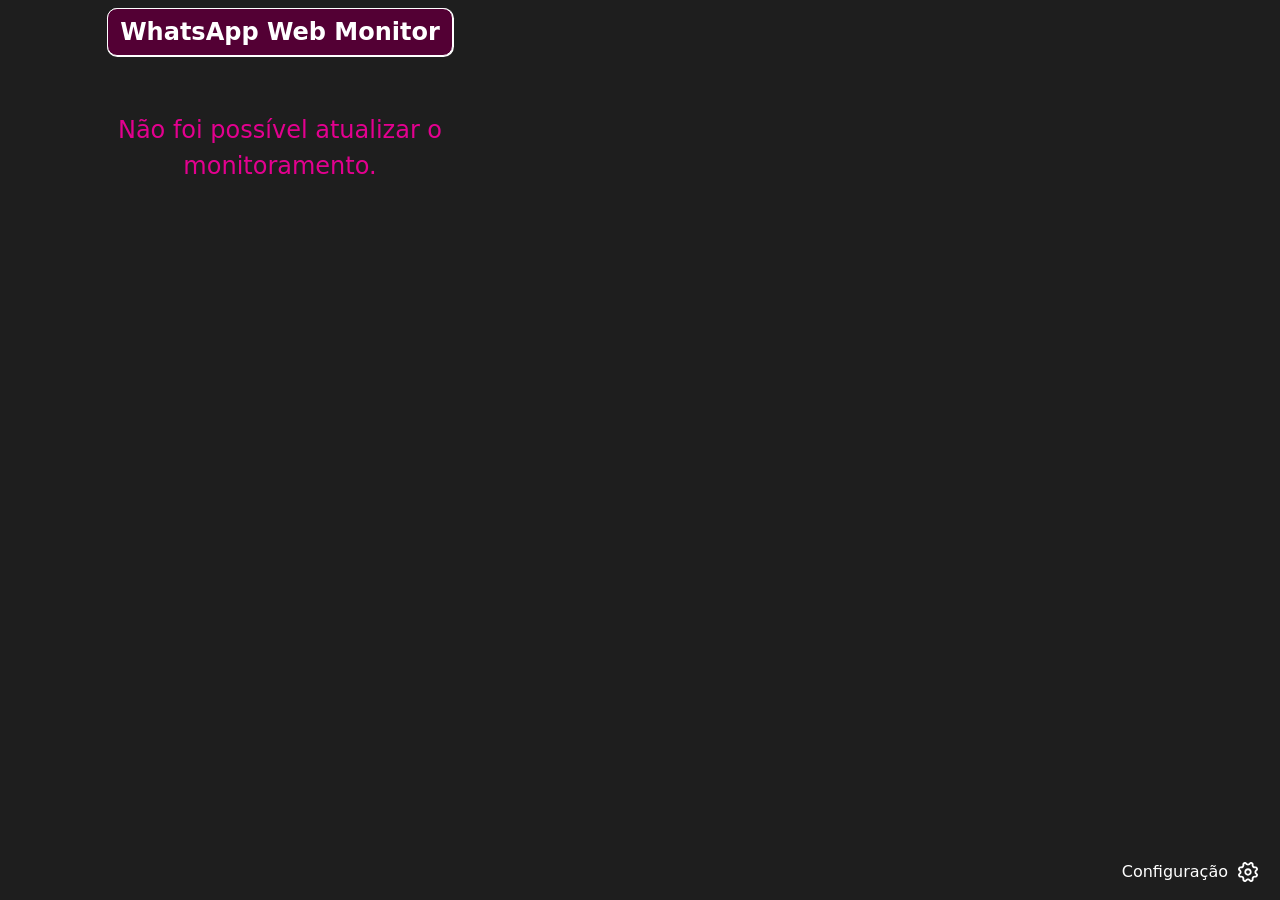
<file: index.html>
<html>

<head>
    <meta charset="utf-8">
    <meta http-equiv="X-UA-Compatible" content="chrome=1">
    <title>WhatsApp Monitor</title>

    <script src="assets/js/jquery.js"></script>
    <script src="assets/js/bootstrap.bundle.min.js"></script>
    <script src="assets/js/jquery.btnswitch.min.js"></script>

    <link rel="stylesheet" href="assets/css/bootstrap/bootstrap.min.css">
    <link rel="stylesheet" href="assets/css/libs/jquery.btnswitch.min.css">
    <link rel="stylesheet" href="assets/css/themes/default.css" id="themeStylesheet">
    <link rel="stylesheet" href="assets/css/style_popup.css">
</head>


<body>

    <div class="col-12 d-flex justify-content-center">
        <div class="row popup-title-row">
            <div class="col-12 divTittle d-flex justify-content-center align-items-center mt-2">
                <label class="subtitle">WhatsApp Web Monitor</label>
            </div>
        </div>
    </div>

    <div class="loader" id="screen1" role="status" aria-live="polite">
        <span class="visually-hidden">Carregando...</span>
    </div>

    <div class="col-12" id="screen2" hidden>

        <div class="row">
            <div class="col-12 d-flex justify-content-center align-items-center p-3" id="hyperlink">

            </div>
        </div>

    </div>

    <div class="col-12 d-flex justify-content-end mt-5 mb-2 mr-2 div_configuration">
        <div class="row config align-items-center">
            <div class="col-8">
                <a href="option.html" target="_blank">
                    <label class="hyperlink">Configuração</label>
                </a>
            </div>
            <div class="col-2">
                <svg width="20" height="20" viewBox="0 0 20 20" fill="none" xmlns="http://www.w3.org/2000/svg">
                    <mask id="mask0_751_59" style="mask-type:luminance" maskUnits="userSpaceOnUse" x="0" y="0"
                        width="20" height="20">
                        <path
                            d="M1.81838 7.15169C2.82327 7.70389 3.50434 8.77241 3.50434 10C3.50434 11.2276 2.82327 12.2961 1.81838 12.8483C1.9285 13.1647 2.05645 13.4727 2.20103 13.7711C3.30197 13.4512 4.53893 13.7252 5.40687 14.5931C6.27482 15.4611 6.54882 16.698 6.22889 17.799C6.52734 17.9435 6.83534 18.0715 7.15169 18.1816C7.70389 17.1767 8.77241 16.4957 10 16.4957C11.2276 16.4957 12.2961 17.1767 12.8483 18.1816C13.1647 18.0715 13.4727 17.9435 13.7711 17.799C13.4512 16.698 13.7252 15.4611 14.5931 14.5931C15.4611 13.7252 16.698 13.4512 17.799 13.7711C17.9435 13.4727 18.0715 13.1647 18.1816 12.8483C17.1767 12.2961 16.4957 11.2276 16.4957 10C16.4957 8.77241 17.1767 7.70389 18.1816 7.15169C18.0715 6.83534 17.9435 6.52734 17.799 6.22889C16.698 6.54882 15.4611 6.27482 14.5931 5.40687C13.7252 4.53893 13.4512 3.30197 13.7711 2.20103C13.4727 2.05645 13.1647 1.9285 12.8483 1.81838C12.2961 2.82327 11.2276 3.50434 10 3.50434C8.77241 3.50434 7.70389 2.82327 7.15169 1.81838C6.83534 1.9285 6.52734 2.05645 6.22889 2.20103C6.54882 3.30197 6.27482 4.53893 5.40687 5.40687C4.53893 6.27482 3.30197 6.54882 2.20103 6.22889C2.05645 6.52734 1.9285 6.83534 1.81838 7.15169ZM0.101304 6.55398C0.23415 6.17234 0.388946 5.7992 0.564778 5.43624C0.951311 4.63833 1.857 4.23557 2.70839 4.48298C3.20764 4.62806 3.74768 4.49483 4.12126 4.12126C4.49483 3.74768 4.62806 3.20764 4.48298 2.70839C4.23557 1.857 4.63833 0.951311 5.43624 0.564778C5.7992 0.388946 6.17234 0.23415 6.55398 0.101304C7.39183 -0.190351 8.31784 0.165273 8.74509 0.942779C8.9955 1.39847 9.47162 1.6862 10 1.6862C10.5284 1.6862 11.0045 1.39847 11.2549 0.942779C11.6822 0.165273 12.6082 -0.190351 13.446 0.101304C13.8277 0.23415 14.2008 0.388946 14.5638 0.564778C15.3617 0.951311 15.7644 1.857 15.517 2.70839C15.3719 3.20764 15.5052 3.74768 15.8787 4.12126C16.2523 4.49483 16.7924 4.62806 17.2916 4.48298C18.143 4.23557 19.0487 4.63833 19.4352 5.43624C19.6111 5.7992 19.7659 6.17234 19.8987 6.55398C20.1904 7.39183 19.8347 8.31784 19.0572 8.74509C18.6015 8.9955 18.3138 9.47162 18.3138 10C18.3138 10.5284 18.6015 11.0045 19.0572 11.2549C19.8347 11.6822 20.1904 12.6082 19.8987 13.446C19.7659 13.8277 19.6111 14.2008 19.4352 14.5638C19.0487 15.3617 18.143 15.7644 17.2916 15.517C16.7924 15.3719 16.2523 15.5052 15.8787 15.8787C15.5052 16.2523 15.3719 16.7924 15.517 17.2916C15.7644 18.143 15.3617 19.0487 14.5638 19.4352C14.2008 19.6111 13.8277 19.7659 13.446 19.8987C12.6082 20.1904 11.6822 19.8347 11.2549 19.0572C11.0045 18.6015 10.5284 18.3138 10 18.3138C9.47162 18.3138 8.9955 18.6015 8.74509 19.0572C8.31784 19.8347 7.39183 20.1904 6.55398 19.8987C6.17234 19.7659 5.7992 19.6111 5.43624 19.4352C4.63833 19.0487 4.23557 18.143 4.48298 17.2916C4.62806 16.7924 4.49483 16.2523 4.12126 15.8787C3.74768 15.5052 3.20764 15.3719 2.70839 15.517C1.857 15.7644 0.951311 15.3617 0.564778 14.5638C0.388946 14.2008 0.23415 13.8277 0.101304 13.446C-0.190351 12.6082 0.165273 11.6822 0.942779 11.2549C1.39847 11.0045 1.6862 10.5284 1.6862 10C1.6862 9.47162 1.39847 8.9955 0.942779 8.74509C0.165273 8.31784 -0.190351 7.39183 0.101304 6.55398ZM10 13.6363C12.0083 13.6363 13.6363 12.0083 13.6363 10C13.6363 7.99174 12.0083 6.36373 10 6.36373C7.99174 6.36373 6.36373 7.99174 6.36373 10C6.36373 12.0083 7.99174 13.6363 10 13.6363ZM10 11.8181C8.99587 11.8181 8.18186 11.0041 8.18186 10C8.18186 8.99587 8.99587 8.18186 10 8.18186C11.0041 8.18186 11.8181 8.99587 11.8181 10C11.8181 11.0041 11.0041 11.8181 10 11.8181Z"
                            fill="white" />
                    </mask>
                    <g mask="url(#mask0_751_59)">
                        <path class="gear" d="M20.9085 -0.90918H-0.90918V20.9085H20.9085V-0.90918Z" fill="white" />
                    </g>
                </svg>
            </div>
        </div>
    </div>

</body>

</html>

<script src="popup.js"></script>
</file>
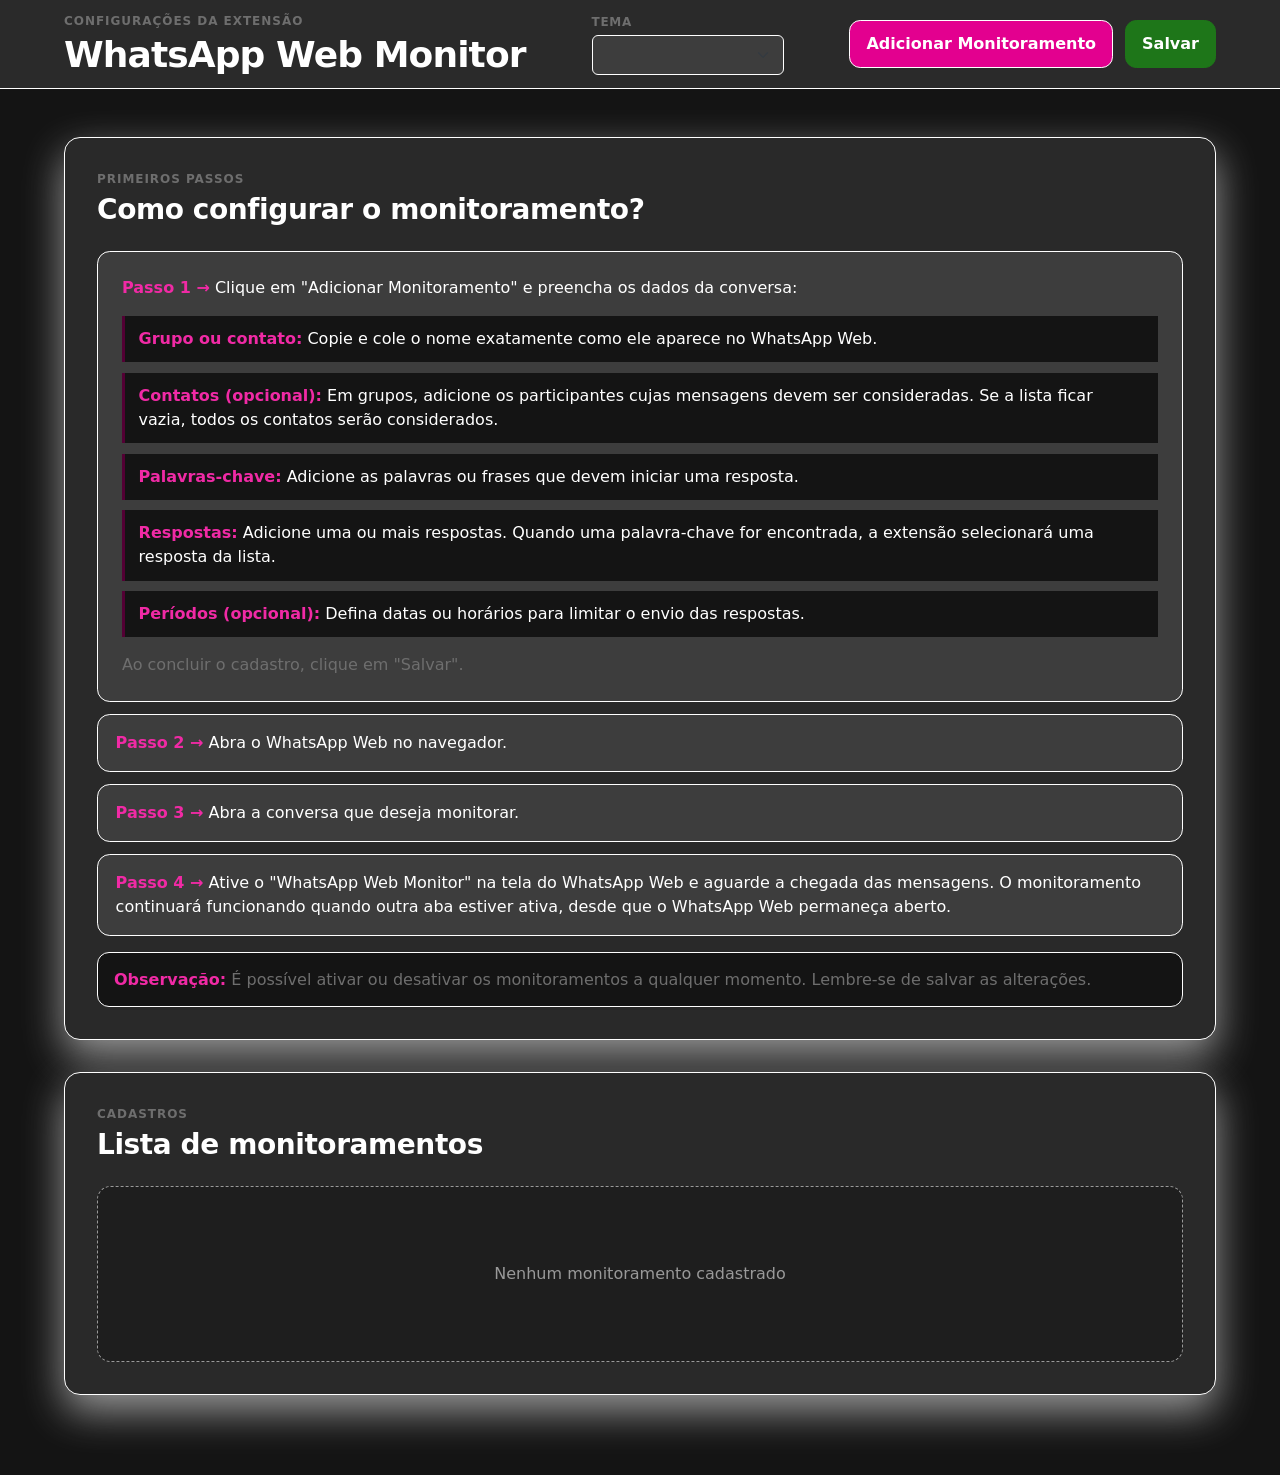
<file: option.html>
<!DOCTYPE html>
<html lang="pt-BR">

<head>
    <meta charset="utf-8">
    <meta name="viewport" content="width=device-width, initial-scale=1">
    <meta name="color-scheme" content="light dark">
    <title>WhatsApp Monitor</title>

    <script src="assets/js/jquery.js" defer></script>
    <script src="assets/js/bootstrap.bundle.min.js" defer></script>
    <script src="assets/js/jquery.btnswitch.min.js" defer></script>
    <script src="assets/js/sweetalert2.min.js" defer></script>
    <script src="option.js" defer></script>

    <link rel="stylesheet" href="assets/css/bootstrap/bootstrap.min.css">
    <link rel="stylesheet" href="assets/css/themes/default.css" id="themeStylesheet">
    <link rel="stylesheet" href="assets/css/libs/sweetalert2.min.css">
    <link rel="stylesheet" href="assets/css/style_option.css">
    <link rel="stylesheet" href="assets/css/style_modal.css">
</head>

<body>
    <header class="app-header">
        <div class="app-header__content">
            <div class="app-heading">
                <span class="app-heading__eyebrow">Configurações da extensão</span>
                <h1 class="title">WhatsApp Web Monitor</h1>
            </div>

            <div class="theme-control">
                <label for="selectTheme">Tema</label>
                <select class="form-select" id="selectTheme"></select>
            </div>

            <div class="divbtnAdd app-actions" role="group" aria-label="Ações da configuração">
                <button id="btnAdd" class="btn btnAdd" type="button">Adicionar Monitoramento</button>
                <button id="btnSave" class="btn btnSave" type="button">Salvar</button>
            </div>
        </div>
    </header>

    <main class="page-content">
        <section class="instructions" aria-labelledby="instructions-title">
            <header class="section-heading">
                <span class="section-heading__eyebrow">Primeiros passos</span>
                <h2 id="instructions-title">Como configurar o monitoramento?</h2>
            </header>

            <ol class="instructions__steps">
                <li class="instruction-step instruction-step--featured">
                    <p>
                        <b class="important">Passo 1 →</b>
                        Clique em "Adicionar Monitoramento" e preencha os dados da conversa:
                    </p>
                    <ul class="field-guide">
                        <li>
                            <b class="important">Grupo ou contato:</b> Copie e cole o nome exatamente como ele
                            aparece no WhatsApp Web.
                        </li>
                        <li>
                            <b class="important">Contatos (opcional):</b> Em grupos, adicione os participantes cujas
                            mensagens devem ser consideradas. Se a lista ficar vazia, todos os contatos serão considerados.
                        </li>
                        <li>
                            <b class="important">Palavras-chave:</b> Adicione as palavras ou frases que devem iniciar
                            uma resposta.
                        </li>
                        <li>
                            <b class="important">Respostas:</b> Adicione uma ou mais respostas. Quando uma palavra-chave
                            for encontrada, a extensão selecionará uma resposta da lista.
                        </li>
                        <li>
                            <b class="important">Períodos (opcional):</b> Defina datas ou horários para limitar o envio
                            das respostas.
                        </li>
                    </ul>
                    <p class="instruction-step__note">Ao concluir o cadastro, clique em "Salvar".</p>
                </li>
                <li class="instruction-step">
                    <p><b class="important">Passo 2 →</b> Abra o WhatsApp Web no navegador.</p>
                </li>
                <li class="instruction-step">
                    <p><b class="important">Passo 3 →</b> Abra a conversa que deseja monitorar.</p>
                </li>
                <li class="instruction-step">
                    <p>
                        <b class="important">Passo 4 →</b>
                            Ative o "WhatsApp Web Monitor" na tela do WhatsApp Web e aguarde a chegada das mensagens. O
                            monitoramento continuará funcionando quando outra aba estiver ativa, desde que o WhatsApp Web
                            permaneça aberto.
                    </p>
                </li>
            </ol>

            <aside class="instructions__note">
                <b class="important">Observação:</b> É possível ativar ou desativar os monitoramentos a qualquer
                momento. Lembre-se de salvar as alterações.
            </aside>
        </section>

        <section class="group-list-panel" aria-labelledby="monitoring-list-title">
            <header class="divSubtitle">
                <span class="section-heading__eyebrow">Cadastros</span>
                <h2 class="subtitle" id="monitoring-list-title">Lista de monitoramentos</h2>
            </header>

            <div class="screen">
                <div class="monitoring-list" id="list" aria-live="polite"></div>
            </div>
        </section>
    </main>
</body>

</html>
</file>
<file: assets/css/themes/default.css>
:root {
    /*
     * Tema default.
     * Para criar outro tema, copie este arquivo e mantenha os mesmos nomes
     * de variaveis, alterando apenas os valores das cores.
     */

    /* Base */
    --theme-color-background: #141414;
    --theme-color-background-alt: #1E1E1E;
    --theme-color-surface: #2A2A2A;
    --theme-color-surface-alt: #292929;
    --theme-color-card: #3D3D3D;
    --theme-color-disabled-surface: #1E1E1E;

    /* Texto */
    --theme-color-text: #FFFFFF;
    --theme-color-text-muted: #999999;
    --theme-color-text-secondary: #6E6E6E;
    --theme-color-text-inverse: #FFFFFF;

    /* Bordas, sombras e scroll */
    --theme-color-border: #FFFFFF;
    --theme-color-border-muted: #999999;
    --theme-color-shadow: #FFFFFF;
    --theme-color-shadow-muted: #999999;
    --theme-color-scrollbar-thumb: rgba(255, 255, 255, .35);
    --theme-color-scrollbar-track: transparent;

    /* Marca e destaques */
    --theme-color-primary: #E3008F;
    --theme-color-primary-hover: #530034;
    --theme-color-accent: #530034;
    --theme-color-accent-hover: #E3008F;
    --theme-color-important: #F02AA5;

    /* Acoes */
    --theme-color-success: #1E7619;
    --theme-color-success-hover: #0F3E0D;
    --theme-color-info: #1C719B;
    --theme-color-info-hover: #175676;
    --theme-color-danger: #F02AA5;
    --theme-color-disabled: #6E6E6E;
    --theme-color-disabled-hover: #2A2A2A;

    /* Aliases por tela/componente */
    --popup-background: var(--theme-color-background-alt);
    --popup-title-background: var(--theme-color-accent);
    --popup-button-background: var(--theme-color-primary);
    --popup-button-background-hover: var(--theme-color-primary-hover);
    --popup-button-off-background: var(--theme-color-disabled);
    --popup-button-off-background-hover: var(--theme-color-disabled-hover);

    --option-background: var(--theme-color-background);
    --option-floating-button-panel-background: var(--theme-color-surface);
    --option-card-background: var(--theme-color-card);
    --option-card-off-background: var(--theme-color-disabled-surface);
    --option-panel-background: var(--theme-color-surface-alt);
    --option-subtitle-background: var(--theme-color-accent);
    --option-button-background: var(--theme-color-accent);
    --option-button-background-hover: var(--theme-color-accent-hover);
    --option-add-button-background: var(--theme-color-primary);
    --option-add-button-background-hover: var(--theme-color-primary-hover);
    --option-save-button-background: var(--theme-color-success);
    --option-save-button-background-hover: var(--theme-color-success-hover);

    --modal-add-button-background: var(--theme-color-info);
    --modal-add-button-background-hover: var(--theme-color-info-hover);
    --modal-exclude-button-color: var(--theme-color-danger);
    --modal-background: #19191A;
    --modal-text: #E1E1E1;
    --modal-confirm-button-background: var(--theme-color-primary);
    --modal-cancel-button-background: var(--theme-color-disabled);
    --modal-backdrop-background: rgba(0, 0, 0, .55);
}
</file>
<file: assets/css/style_popup.css>
body {
    width: 35rem;
    height: 15rem;
    max-height: 20rem;
    overflow-y: auto;
    background-color: var(--popup-background);
    color: var(--theme-color-text);
}

.div_configuration {
    position: absolute;
    bottom: .5rem;
    right: .5rem;
}

.popup-title-row {
    height: 5rem;
}

.btnWhats {
    background-color: var(--popup-button-background);
}

.btnWhats:hover {
    background-color: var(--popup-button-background-hover);
}

.btnWhatsOff {
    background-color: var(--popup-button-off-background);
}

.btnWhatsOff:hover {
    background-color: var(--popup-button-off-background-hover);
}

.hyperlinkWhats{
    font-size: 2rem;
    color: var(--theme-color-text);
    cursor: pointer;
}

.hyperlinkWhatsOff{
    font-size: 2rem;
    color: var(--theme-color-text);
    cursor: pointer;
}

.divTittle {
    height: 3rem;
    font-size: x-large;
    font-weight: bolder;
    background-color: var(--popup-title-background);
    border: solid 1px var(--theme-color-border);
    border-radius: 10px;
    box-sizing: border-box;
    box-shadow: .5px .5px .5px 0.5px var(--theme-color-shadow);
}

.subtitle {
    font-size: x-large;
    font-weight: bolder;
}

.list {
    max-height: 15rem;
    overflow-y: auto;
}

.title {
    font-size: large;
}

.text {
    font-size: 1.3rem;
    color: var(--theme-color-text-secondary);
}

.text2 {
    font-size: 1.1rem;
    color: var(--theme-color-text);
}

.text.bold {
    font-weight: bolder;
    color: var(--theme-color-text);
}

.hyperlink {
    color: var(--theme-color-text);
}

.gear {
    fill: var(--theme-color-text);
}

.config:hover .hyperlink {
    color: var(--theme-color-primary);
    text-decoration: underline;
    cursor: pointer !important;
}

.config:hover .gear{
    fill: var(--theme-color-primary);
}

.warning {
    text-align: center;
    font-size: 1.5rem;
    padding: 1rem;
    color: var(--theme-color-primary);
}

.loader {
    width: 5rem;
    height: 5rem;
    border: 5px solid var(--theme-color-text-secondary);
    border-radius: 50%;
    display: inline-block;
    position: absolute;
    left: 15rem;
    top: 5rem;
    box-sizing: border-box;
    animation: rotation 1s linear infinite;
  }
  .loader::after {
    content: '';  
    box-sizing: border-box;
    position: absolute;
    left: 50%;
    top: 50%;
    transform: translate(-50%, -50%);
    width: 6rem;
    height: 6rem;
    border-radius: 50%;
    border: 5px solid;
    border-color: var(--theme-color-primary) transparent;
  }
  
  @keyframes rotation {
    0% {
      transform: rotate(0deg);
    }
    100% {
      transform: rotate(360deg);
    }
  }
</file>
<file: assets/css/style_option.css>
* {
    box-sizing: border-box;
}

html {
    min-width: 20rem;
    background: var(--option-background);
    color-scheme: light dark;
}

body {
    min-height: 100vh;
    margin: 0;
    background: var(--option-background);
    color: var(--theme-color-text);
    font-family: Inter, ui-sans-serif, system-ui, -apple-system, BlinkMacSystemFont, "Segoe UI", sans-serif;
    line-height: 1.5;
}

button,
input {
    font: inherit;
}

.app-header {
    position: sticky;
    z-index: 20;
    top: 0;
    border-bottom: 1px solid var(--theme-color-border);
    background: var(--option-floating-button-panel-background);
}

.app-header__content {
    display: flex;
    width: min(calc(100% - 2rem), 72rem);
    min-height: 5.5rem;
    margin-inline: auto;
    align-items: center;
    justify-content: space-between;
    gap: 1.5rem;
}

.app-heading {
    min-width: 0;
}

.app-heading__eyebrow,
.section-heading__eyebrow {
    display: block;
    margin: 0 0 .25rem;
    color: var(--theme-color-text-secondary);
    font-size: .75rem;
    font-weight: 700;
    letter-spacing: .08em;
    text-transform: uppercase;
}

.title {
    margin: 0;
    padding: 0;
    color: var(--theme-color-text);
    font-size: clamp(1.5rem, 3vw, 2.25rem);
    font-weight: 750;
    letter-spacing: -.025em;
    line-height: 1.15;
}

.divbtnAdd,
.app-actions {
    display: flex;
    flex: none;
    align-items: center;
    gap: .75rem;
}

.btnAdd,
.btnSave {
    display: inline-flex;
    min-height: 3rem;
    align-items: center;
    justify-content: center;
    border: 1px solid transparent;
    border-radius: .7rem;
    padding: .65rem 1rem;
    font-weight: 700;
    line-height: 1.2;
    white-space: nowrap;
}

.btnAdd {
    border-color: var(--theme-color-border);
    background: var(--option-add-button-background);
    color: var(--theme-color-text-inverse);
}

.btnAdd:hover {
    border-color: var(--theme-color-border-muted);
    background: var(--option-add-button-background-hover);
    color: var(--theme-color-text-inverse);
}

.btnSave {
    border-color: var(--option-save-button-background);
    background: var(--option-save-button-background);
    color: var(--theme-color-text-inverse);
}

.btnSave:hover {
    border-color: var(--option-save-button-background-hover);
    background: var(--option-save-button-background-hover);
    color: var(--theme-color-text-inverse);
}

.btnAdd:focus-visible,
.btnSave:focus-visible {
    outline: 3px solid var(--theme-color-text);
    outline-offset: 3px;
    box-shadow: 0 0 0 6px var(--theme-color-important);
}

.page-content {
    display: grid;
    width: min(calc(100% - 2rem), 72rem);
    margin-inline: auto;
    padding-block: clamp(1.5rem, 4vw, 3rem) 5rem;
    gap: 2rem;
}

.instructions,
.group-list-panel {
    width: 100%;
    margin: 0;
    border: 1px solid var(--theme-color-border);
    border-radius: 1rem;
    background: var(--option-panel-background);
    box-shadow: 0 1rem 2.5rem var(--theme-color-shadow-muted);
}

.instructions {
    padding: clamp(1.25rem, 3vw, 2rem);
}

.section-heading {
    margin-bottom: 1.5rem;
}

.section-heading h2,
.subtitle {
    margin: 0;
    color: var(--theme-color-text);
    font-size: clamp(1.35rem, 2.5vw, 1.75rem);
    font-weight: 750;
    letter-spacing: -.015em;
    line-height: 1.25;
}

.instructions__steps {
    display: grid;
    margin: 0;
    padding: 0;
    list-style: none;
    gap: .75rem;
}

.instruction-step {
    min-width: 0;
    border: 1px solid var(--theme-color-border);
    border-radius: .8rem;
    padding: 1rem 1.1rem;
    background: var(--option-card-background);
}

.instruction-step--featured {
    padding: clamp(1rem, 2.5vw, 1.5rem);
}

.instruction-step p {
    margin: 0;
}

.important {
    color: var(--theme-color-important);
    font-weight: 750;
}

.field-guide {
    display: grid;
    margin: 1rem 0;
    padding: 0;
    list-style: none;
    gap: .65rem;
}

.field-guide li {
    border-inline-start: 3px solid var(--theme-color-accent);
    padding: .7rem .85rem;
    background: var(--option-background);
    color: var(--theme-color-text);
    overflow-wrap: anywhere;
}

.instruction-step__note {
    color: var(--theme-color-text-secondary);
}

.instructions__note {
    margin-top: 1rem;
    border: 1px solid var(--theme-color-border);
    border-radius: .75rem;
    padding: .9rem 1rem;
    background: var(--option-background);
    color: var(--theme-color-text-secondary);
}

.group-list-panel {
    padding: clamp(1.25rem, 3vw, 2rem);
}

.divSubtitle {
    position: static;
    width: auto;
    min-height: 0;
    margin: 0 0 1.5rem;
    border: 0;
    padding: 0;
    background: transparent;
    box-shadow: none;
}

.subtitle {
    text-transform: none;
}

.screen {
    width: 100%;
    padding: 0;
}

#list {
    display: grid;
    min-width: 0;
    grid-template-columns: minmax(0, 1fr) 13rem;
    margin: 0;
    gap: 1rem;
}

#list:empty::before {
    display: grid;
    min-height: 11rem;
    grid-column: 1 / -1;
    place-content: center;
    border: 1px dashed var(--theme-color-border-muted);
    border-radius: .85rem;
    padding: 2rem;
    background: var(--option-card-off-background);
    color: var(--theme-color-text-muted);
    content: "Nenhum monitoramento cadastrado";
    text-align: center;
}

.card {
    position: relative;
    width: 100%;
    min-width: 0;
    min-height: 0;
    margin: 0;
    border: 1px solid var(--theme-color-border);
    border-radius: .9rem;
    padding: 1.25rem;
    background: var(--option-card-background);
    color: var(--theme-color-text);
    box-shadow: 0 .5rem 1.5rem var(--theme-color-shadow-muted);
}

.off {
    background-color: var(--option-card-off-background);
    color: var(--theme-color-text-muted);
    border-color: var(--theme-color-border-muted);
    box-shadow: 0px 0px 0px 0px var(--theme-color-border-muted);
}

.offBorder {
    border-color: var(--theme-color-border-muted) !important;
    box-shadow: 0px 0px 0px 0px var(--theme-color-border-muted) !important;
}

.offLeftBorder {
    border-left: solid 1px var(--theme-color-border-muted) !important;
}

.idCard {
    position: absolute;
    z-index: 1;
    top: 1rem;
    left: -1rem;
    width: 2.5rem;
    border: 1px solid var(--theme-color-border);
    border-radius: .65rem;
    padding: .35rem;
    background: var(--option-subtitle-background);
    color: var(--theme-color-text);
    font-size: 1rem;
    font-weight: 750;
    text-align: center;
}

.card > .col-12 {
    width: 100%;
    padding: 0;
}

.card > .col-12 > .row {
    display: grid;
    margin: 0;
    gap: 1rem;
}

.card > .col-12:nth-child(2) > .row {
    grid-template-columns: minmax(8rem, .3fr) minmax(0, 1fr);
    align-items: center;
    padding-inline-start: 1rem;
}

.card > .col-12:nth-child(4) > .row {
    grid-template-columns: repeat(3, minmax(0, 1fr));
}

.card > .col-12:nth-child(6) > .row {
    grid-template-columns: repeat(2, minmax(0, 1fr));
}

.card > .col-12 > .row > [class^="col-"] {
    width: 100%;
    min-width: 0;
    padding: 0;
}

.card > .col-12:nth-child(3),
.card > .col-12:nth-child(5) {
    padding-block: 1rem;
}

.subtitle1,
.subtitle2 {
    height: auto;
    padding: 0;
    color: var(--theme-color-text-secondary);
    font-weight: 750;
}

.subtitle1 {
    font-size: 1rem;
}

.subtitle2 {
    margin-block-end: .55rem;
    font-size: .78rem;
    letter-spacing: .06em;
    text-transform: uppercase;
}

.text1 {
    min-width: 0;
    margin: 0;
    padding: .65rem .8rem;
    border-radius: .55rem;
    background: var(--option-background);
    color: inherit;
    font-size: 1.1rem;
    overflow-wrap: anywhere;
}

.subcard,
.subcard2 {
    min-height: 4rem;
    max-height: 11rem;
    margin: 0;
    border: 1px solid var(--theme-color-border);
    border-left: 1px solid var(--theme-color-border);
    border-radius: .7rem;
    padding: .65rem;
    overflow-y: auto;
    background: var(--option-background);
    scrollbar-color: var(--theme-color-scrollbar-thumb) var(--theme-color-scrollbar-track);
    scrollbar-width: thin;
}

.text2 {
    max-width: 100%;
    margin: 0 0 .45rem;
    border: 0;
    border-radius: .45rem;
    padding: .55rem .65rem;
    background: var(--option-card-background);
    color: inherit;
    box-shadow: none;
    overflow-wrap: anywhere;
}

#list > .card + div {
    display: flex !important;
    width: 100%;
    align-items: flex-start !important;
    justify-content: center !important;
    padding: 0;
    background: transparent;
}

.btnEdit {
    color: var(--theme-color-text-inverse);
    width: 10rem;
    margin: 1rem;
    background-color: var(--option-button-background);
}

.btnEdit:hover {
    background-color: var(--option-button-background-hover);
}

.btnActive {
    color: var(--theme-color-text-inverse);
    margin: 1rem;
    width: 10rem;
    background-color: var(--option-button-background);
}

.btnActive:hover {
    background-color: var(--option-button-background-hover);
}

.btnDelete {
    color: var(--theme-color-text-inverse);
    margin: 1rem;
    width: 10rem;
    background-color: var(--option-button-background);
}

.btnDelete:hover {
    background-color: var(--option-button-background-hover);
}

@media (max-width: 52rem) {
    #list {
        grid-template-columns: 1fr;
    }

    #list > .card + div {
        align-items: center !important;
        flex-flow: row wrap !important;
    }

    .card > .col-12:nth-child(4) > .row,
    .card > .col-12:nth-child(6) > .row {
        grid-template-columns: 1fr;
    }
}

@media (max-width: 42rem) {
    .app-header {
        position: static;
    }

    .app-header__content {
        align-items: stretch;
        flex-direction: column;
        padding-block: 1rem;
    }

    .app-actions {
        width: 100%;
    }

    .app-actions .btn {
        flex: 1 1 0;
    }

}

@media (max-width: 32rem) {
    .app-header__content,
    .page-content {
        width: min(calc(100% - 1rem), 72rem);
    }

    .app-actions {
        display: grid;
        grid-template-columns: 1fr;
    }

    .app-actions .btn {
        width: 100%;
    }

    .instructions,
    .group-list-panel {
        border-radius: .8rem;
    }

    .instruction-step {
        padding-inline: .9rem;
    }

    .card {
        padding: .9rem;
    }

    .card > .col-12:nth-child(2) > .row {
        grid-template-columns: 1fr;
        padding-inline-start: 1rem;
    }
}

/* Theme variables are declared by the selected theme stylesheet. */
.theme-control {
    display: grid;
    min-width: min(12rem, 100%);
    gap: .25rem;
    color: var(--theme-color-text);
}

.theme-control label {
    color: var(--theme-color-text-secondary);
    font-size: .75rem;
    font-weight: 700;
    letter-spacing: .06em;
    text-transform: uppercase;
}

.theme-control .form-select {
    min-height: 2.5rem;
    border-color: var(--theme-color-border);
    background-color: var(--option-card-background);
    color: var(--theme-color-text);
}

.app-heading__eyebrow,
.section-heading__eyebrow {
    color: var(--theme-color-text-secondary);
}

.title,
.section-heading h2,
.subtitle {
    color: var(--theme-color-text);
}

.instructions,
.group-list-panel {
    border-color: var(--theme-color-border);
    background: var(--option-panel-background);
    color: var(--theme-color-text);
}

.btnAdd {
    border-color: var(--theme-color-border);
    background: var(--option-add-button-background);
    color: var(--theme-color-text-inverse);
}

.btnAdd:hover {
    border-color: var(--theme-color-border-muted);
    background: var(--option-add-button-background-hover);
}

.btnSave {
    border-color: var(--option-save-button-background);
    background: var(--option-save-button-background);
    color: var(--theme-color-text-inverse);
}

.btnSave:hover {
    border-color: var(--option-save-button-background-hover);
    background: var(--option-save-button-background-hover);
}

.instruction-step {
    border-color: var(--theme-color-border);
    background: var(--option-card-background);
}

.important {
    color: var(--theme-color-important);
}

.field-guide li {
    border-inline-start-color: var(--theme-color-accent);
    background: var(--option-background);
    color: var(--theme-color-text);
}

.instruction-step__note,
.instructions__note {
    color: var(--theme-color-text-secondary);
}

.instructions__note {
    border-color: var(--theme-color-border);
    background: var(--option-background);
}

#list:empty::before {
    border-color: var(--theme-color-border-muted);
    background: var(--option-card-off-background);
    color: var(--theme-color-text-muted);
}

.card {
    border-color: var(--theme-color-border);
    background: var(--option-card-background);
    color: var(--theme-color-text);
}

.off {
    border-color: var(--theme-color-border-muted);
    background: var(--option-card-off-background);
    color: var(--theme-color-text-muted);
}

.offBorder {
    border-color: var(--theme-color-border-muted) !important;
}

.idCard {
    border-color: var(--theme-color-border);
    background: var(--option-subtitle-background);
    color: var(--theme-color-text);
}

.subtitle1,
.subtitle2 {
    color: var(--theme-color-text-secondary);
}

.text1,
.subcard,
.subcard2 {
    border-color: var(--theme-color-border);
    background: var(--option-background);
}

.subcard,
.subcard2 {
    scrollbar-color: var(--theme-color-scrollbar-thumb)
        var(--theme-color-scrollbar-track);
}

.text2 {
    background: var(--option-card-background);
}

.btnEdit,
.btnActive,
.btnDelete {
    background-color: var(--option-button-background);
    color: var(--theme-color-text-inverse);
}

.btnEdit:hover,
.btnActive:hover,
.btnDelete:hover {
    background-color: var(--option-button-background-hover);
}

@media (max-width: 42rem) {
    .theme-control {
        width: 100%;
    }
}
</file>
<file: assets/css/style_modal.css>
div.swal2-popup.monitoring-modal {
    width: min(70rem, calc(100vw - 2rem)) !important;
    max-width: calc(100vw - 2rem);
    max-height: calc(100dvh - 2rem);
    border: 1px solid var(--theme-color-border);
    border-radius: 1rem;
    padding: clamp(1rem, 2.5vw, 1.75rem);
    overflow: auto;
    background: var(--modal-background) !important;
    color: var(--modal-text) !important;
    box-shadow: 0 1.5rem 4rem var(--modal-backdrop-background);
}

div.swal2-container.swal2-backdrop-show {
    background: transparent;
}

.monitoring-modal .swal2-title {
    margin: 0;
    padding: 0 0 1.25rem;
    color: var(--modal-text);
    font-size: clamp(1.5rem, 3vw, 2rem);
    line-height: 1.2;
    overflow-wrap: normal;
    word-break: normal;
}

.monitoring-modal div.swal2-html-container {
    margin: 0;
    padding: 0;
    overflow: visible;
    color: var(--modal-text);
    font-size: 1rem;
    line-height: 1.5;
    text-align: start;
    overflow-wrap: normal;
    word-break: normal;
}

.monitoring-modal div.swal2-actions {
    margin: 1.5rem 0 0;
    gap: .65rem;
}

.monitoring-modal div.swal2-actions .swal2-styled {
    min-height: 3rem;
    margin: 0;
    border-radius: .7rem;
    padding: .65rem 1rem;
    font-weight: 700;
    white-space: nowrap;
}

.monitoring-modal div.swal2-actions .swal2-confirm {
    background: var(--modal-confirm-button-background) !important;
    color: var(--theme-color-text-inverse) !important;
}

.monitoring-modal div.swal2-actions .swal2-cancel {
    background: var(--modal-cancel-button-background) !important;
    color: var(--theme-color-text-inverse) !important;
}

.monitoring-modal div.swal2-actions .swal2-styled:focus-visible {
    outline: 3px solid var(--theme-color-text);
    outline-offset: 3px;
}

.monitoring-modal div.swal2-validation-message {
    border-radius: .65rem;
    text-align: start;
}

.monitor-form {
    display: grid;
    min-width: 0;
    gap: 1.25rem;
}

.monitor-form__identity,
.repeatable-field,
.schedule-field {
    min-width: 0;
}

.monitor-form__identity {
    border: 1px solid var(--theme-color-border);
    border-radius: .8rem;
    padding: 1rem;
    background: var(--option-card-background);
}

.monitor-form__lists {
    display: grid;
    grid-template-columns: repeat(auto-fit, minmax(min(100%, 17rem), 1fr));
    min-width: 0;
    gap: 1rem;
}

.repeatable-field,
.schedule-field {
    border: 1px solid var(--theme-color-border);
    border-radius: .8rem;
    padding: 1rem;
    background: var(--option-card-background);
}

.repeatable-field {
    display: grid;
    align-content: start;
    gap: .85rem;
}

.repeatable-field__header {
    display: grid;
    min-height: 3.1rem;
    align-content: start;
    gap: .15rem;
}

.form-field {
    display: grid;
    min-width: 0;
    gap: .35rem;
}

.form-label,
.form-field label,
.schedule-field legend {
    color: var(--theme-color-text);
    font-size: .92rem;
    font-weight: 700;
}

.schedule-field legend {
    float: none;
    width: auto;
    margin: 0;
    padding: 0;
    line-height: 1.35;
}

.schedule-field legend span {
    color: var(--theme-color-text-secondary);
    font-weight: 500;
}

.required-indicator {
    color: var(--theme-color-important);
}

.form-hint {
    display: block;
    margin: 0;
    color: var(--theme-color-text-secondary);
    font-size: .78rem;
    font-weight: 400;
    line-height: 1.4;
}

.field-error,
.textHidden {
    color: var(--theme-color-danger);
    font-size: .85rem;
    font-weight: 650;
}

.monitor-form .form-control {
    width: 100%;
    min-width: 0;
    min-height: 3rem;
    border: 1px solid var(--theme-color-border-muted);
    border-radius: .65rem;
    padding: .65rem .75rem;
    background: var(--option-background);
    color: var(--theme-color-text);
    font-size: 1rem;
    line-height: 1.25;
}

.monitor-form .form-control::placeholder {
    color: var(--theme-color-text-muted);
    opacity: 1;
}

.monitor-form .form-control:hover {
    border-color: var(--theme-color-border);
}

.monitor-form .form-control:focus-visible {
    border-color: var(--theme-color-primary);
    outline: 3px solid var(--theme-color-important);
    outline-offset: 2px;
    box-shadow: none;
}

.monitor-form input[type="date"],
.monitor-form input[type="time"] {
    color-scheme: dark;
}

.repeatable-field__control {
    display: grid;
    grid-template-columns: minmax(0, 1fr) auto;
    align-items: stretch;
    gap: .6rem;
}

.btnAdd2 {
    display: inline-flex;
    min-width: 4.8rem;
    min-height: 3rem;
    align-items: center;
    justify-content: center;
    border: 1px solid var(--modal-add-button-background);
    border-radius: .65rem;
    padding: .65rem .85rem;
    background: var(--modal-add-button-background);
    color: var(--theme-color-text-inverse);
    font-weight: 700;
    line-height: 1.2;
    white-space: nowrap;
}

.btnAdd2:hover {
    border-color: var(--modal-add-button-background-hover);
    background: var(--modal-add-button-background-hover);
    color: var(--theme-color-text-inverse);
}

.btnAdd2:focus-visible,
.btnExclude:focus-visible,
.modal-list__remove:focus-visible {
    outline: 3px solid var(--theme-color-text);
    outline-offset: 3px;
    box-shadow: 0 0 0 6px var(--theme-color-info-hover);
}

.modalCard,
.modalCard2,
.modal-list {
    display: grid;
    min-height: 4.35rem;
    max-height: 12rem;
    align-content: start;
    border: 1px solid var(--theme-color-border);
    border-radius: .65rem;
    padding: .55rem;
    overflow-y: auto;
    background: var(--option-background);
    gap: .45rem;
    scrollbar-color: var(--theme-color-scrollbar-thumb) var(--theme-color-scrollbar-track);
    scrollbar-width: thin;
}

.modal-list--compact {
    min-height: 3.65rem;
    max-height: 9rem;
    margin-top: .85rem;
}

.modal-list:empty::before {
    align-self: center;
    justify-self: center;
    color: var(--theme-color-text-muted);
    content: "Nenhum item incluído";
    font-size: .82rem;
    font-style: italic;
    text-align: center;
}

.modal-list__empty {
    align-self: center;
    justify-self: center;
    margin: 0;
    color: var(--theme-color-text-muted);
    font-size: .82rem;
    font-style: italic;
    text-align: center;
}

.modal-list__item {
    display: grid;
    grid-template-columns: minmax(0, 1fr) auto;
    min-width: 0;
    align-items: center;
    gap: .5rem;
    border: 1px solid var(--theme-color-border-muted);
    border-radius: .5rem;
    padding: .45rem .5rem .45rem .65rem;
    background: var(--option-card-background);
}

.modal-list__value {
    min-width: 0;
    color: var(--theme-color-text);
    overflow-wrap: anywhere;
}

.btnExclude,
.modal-list__remove,
.action-remove-contact,
.action-remove-keyword,
.action-remove-response,
.action-remove-date,
.action-remove-time {
    display: inline-flex;
    width: 2.75rem;
    min-width: 2.75rem;
    min-height: 2.75rem;
    align-items: center;
    justify-content: center;
    border: 1px solid var(--theme-color-danger);
    border-radius: .55rem;
    padding: 0;
    background: var(--modal-exclude-button-color);
    color: var(--theme-color-text-inverse);
    font-size: 1.25rem;
    font-weight: 750;
    line-height: 1;
    cursor: pointer;
}

.btnExclude:hover,
.modal-list__remove:hover {
    border-color: var(--theme-color-danger);
    background: var(--theme-color-primary-hover);
    color: var(--theme-color-text-inverse);
}

.monitor-form__schedule {
    display: grid;
    grid-template-columns: repeat(2, minmax(0, 1fr));
    min-width: 0;
    gap: 1rem;
}

.schedule-field {
    margin: 0;
}

.schedule-field > .form-hint {
    margin-top: .2rem;
}

.schedule-field__control {
    display: grid;
    grid-template-columns: minmax(7.5rem, 1fr) auto minmax(7.5rem, 1fr) auto;
    min-width: 0;
    align-items: end;
    margin-top: .85rem;
    gap: .55rem;
}

.form-field--compact label {
    color: var(--theme-color-text-secondary);
    font-size: .78rem;
    font-weight: 650;
}

.schedule-field__connector {
    display: inline-flex;
    min-height: 3rem;
    align-items: center;
    color: var(--theme-color-text-secondary);
    font-size: .82rem;
    font-weight: 650;
}

@media (min-width: 63rem) and (min-height: 48rem) and (max-height: 60rem) {
    div.swal2-popup.monitoring-modal {
        padding-block: 1rem;
    }

    .monitoring-modal .swal2-title {
        padding-bottom: .75rem;
    }

    .monitor-form {
        gap: .75rem;
    }

    .monitor-form__identity,
    .repeatable-field,
    .schedule-field {
        padding: .75rem;
    }

    .repeatable-field {
        gap: .6rem;
    }

    .repeatable-field__header {
        min-height: 2.5rem;
    }

    .modalCard,
    .modalCard2,
    .modal-list {
        min-height: 3.25rem;
    }

    .modal-list--compact {
        min-height: 3rem;
        margin-top: .6rem;
    }

    .schedule-field__control {
        margin-top: .6rem;
    }

    .monitoring-modal div.swal2-validation-message {
        margin: .65rem 0 0;
        padding: .45rem .625rem;
    }

    .monitoring-modal div.swal2-actions {
        margin-top: .75rem;
    }
}

@media (max-width: 62rem) {
    .monitor-form__schedule {
        grid-template-columns: 1fr;
    }
}

@media (max-width: 42rem) {
    div.swal2-popup.monitoring-modal {
        width: calc(100vw - 1rem) !important;
        max-width: calc(100vw - 1rem);
        max-height: calc(100dvh - 1rem);
        padding: 1rem;
    }

    .monitor-form__lists {
        grid-template-columns: 1fr;
    }

    .schedule-field__control {
        grid-template-columns: minmax(0, 1fr) minmax(0, 1fr);
    }

    .schedule-field__connector {
        display: none;
    }

    .schedule-field__control .btnAdd2 {
        grid-column: 1 / -1;
    }
}

@media (max-width: 30rem) {
    .repeatable-field__control,
    .schedule-field__control {
        grid-template-columns: 1fr;
    }

    .repeatable-field__control .btnAdd2,
    .schedule-field__control .btnAdd2 {
        width: 100%;
        grid-column: auto;
    }

    .monitoring-modal div.swal2-actions {
        display: grid;
        grid-template-columns: 1fr;
        width: 100%;
    }

    .monitoring-modal div.swal2-actions .swal2-styled {
        width: 100%;
    }
}
</file>
